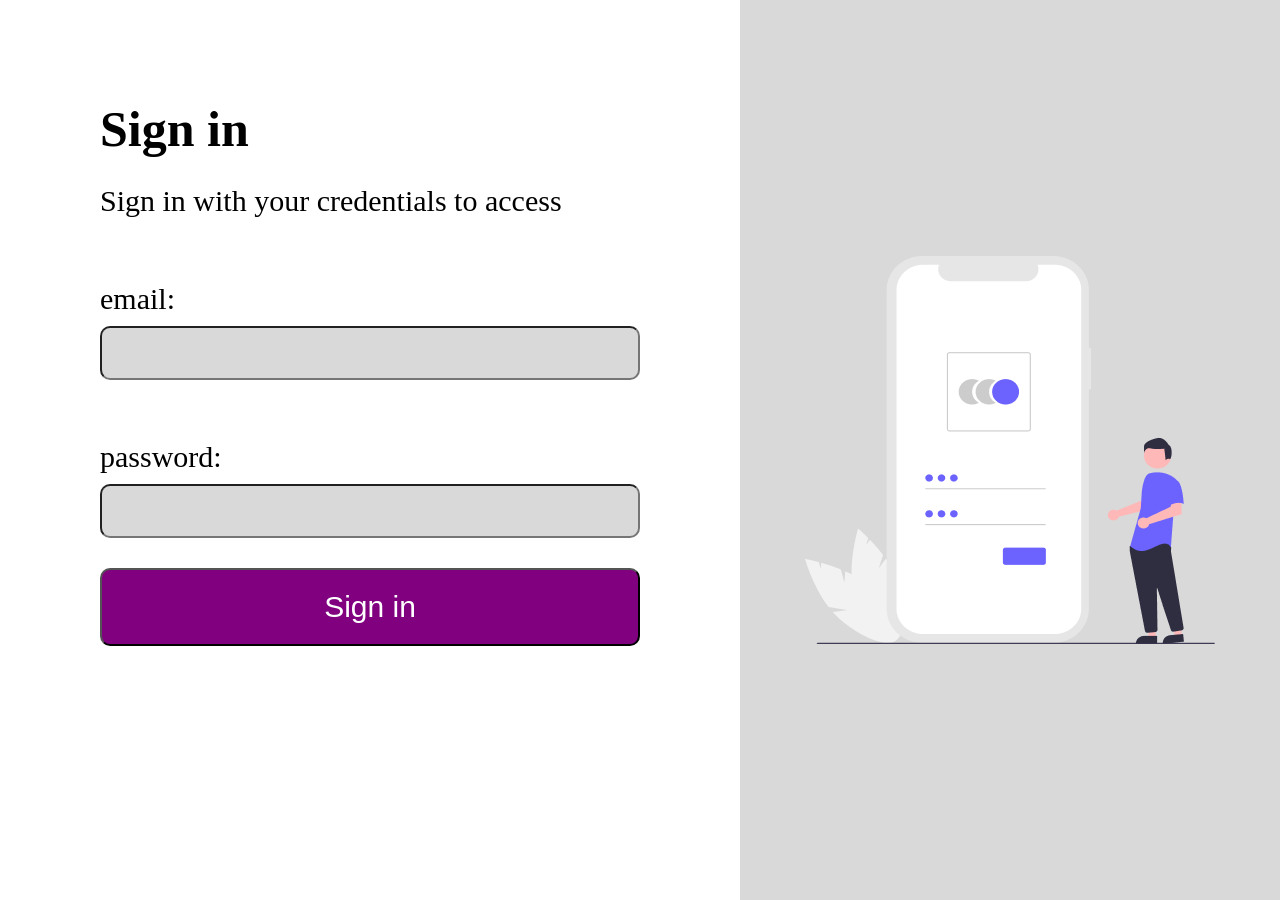
<file: exercices/01-authpage/index.html>
<!DOCTYPE html>
<html lang="en">
	<head>
		<meta charset="UTF-8" />
		<meta name="viewport" content="width=device-width, initial-scale=1.0" />
		<title>Document</title>
		<link rel="stylesheet" href="style.css" />
	</head>
	<body>
		<main>
			<div class="container1">
				<h1>Sign in</h1>
				<p>Sign in with your credentials to access</p>
				<form>
					<label for="email">email:</label>
					<input type="text" id="email" name="email" />
					<label for="password">password:</label>
					<input type="password" id="password" name="password" />
					<button type="submit">Sign in</button>
				</form>
			</div>
			<div class="container2">
				<img src="./images/image.png" alt="" />
			</div>
		</main>
	</body>
</html>
</file>
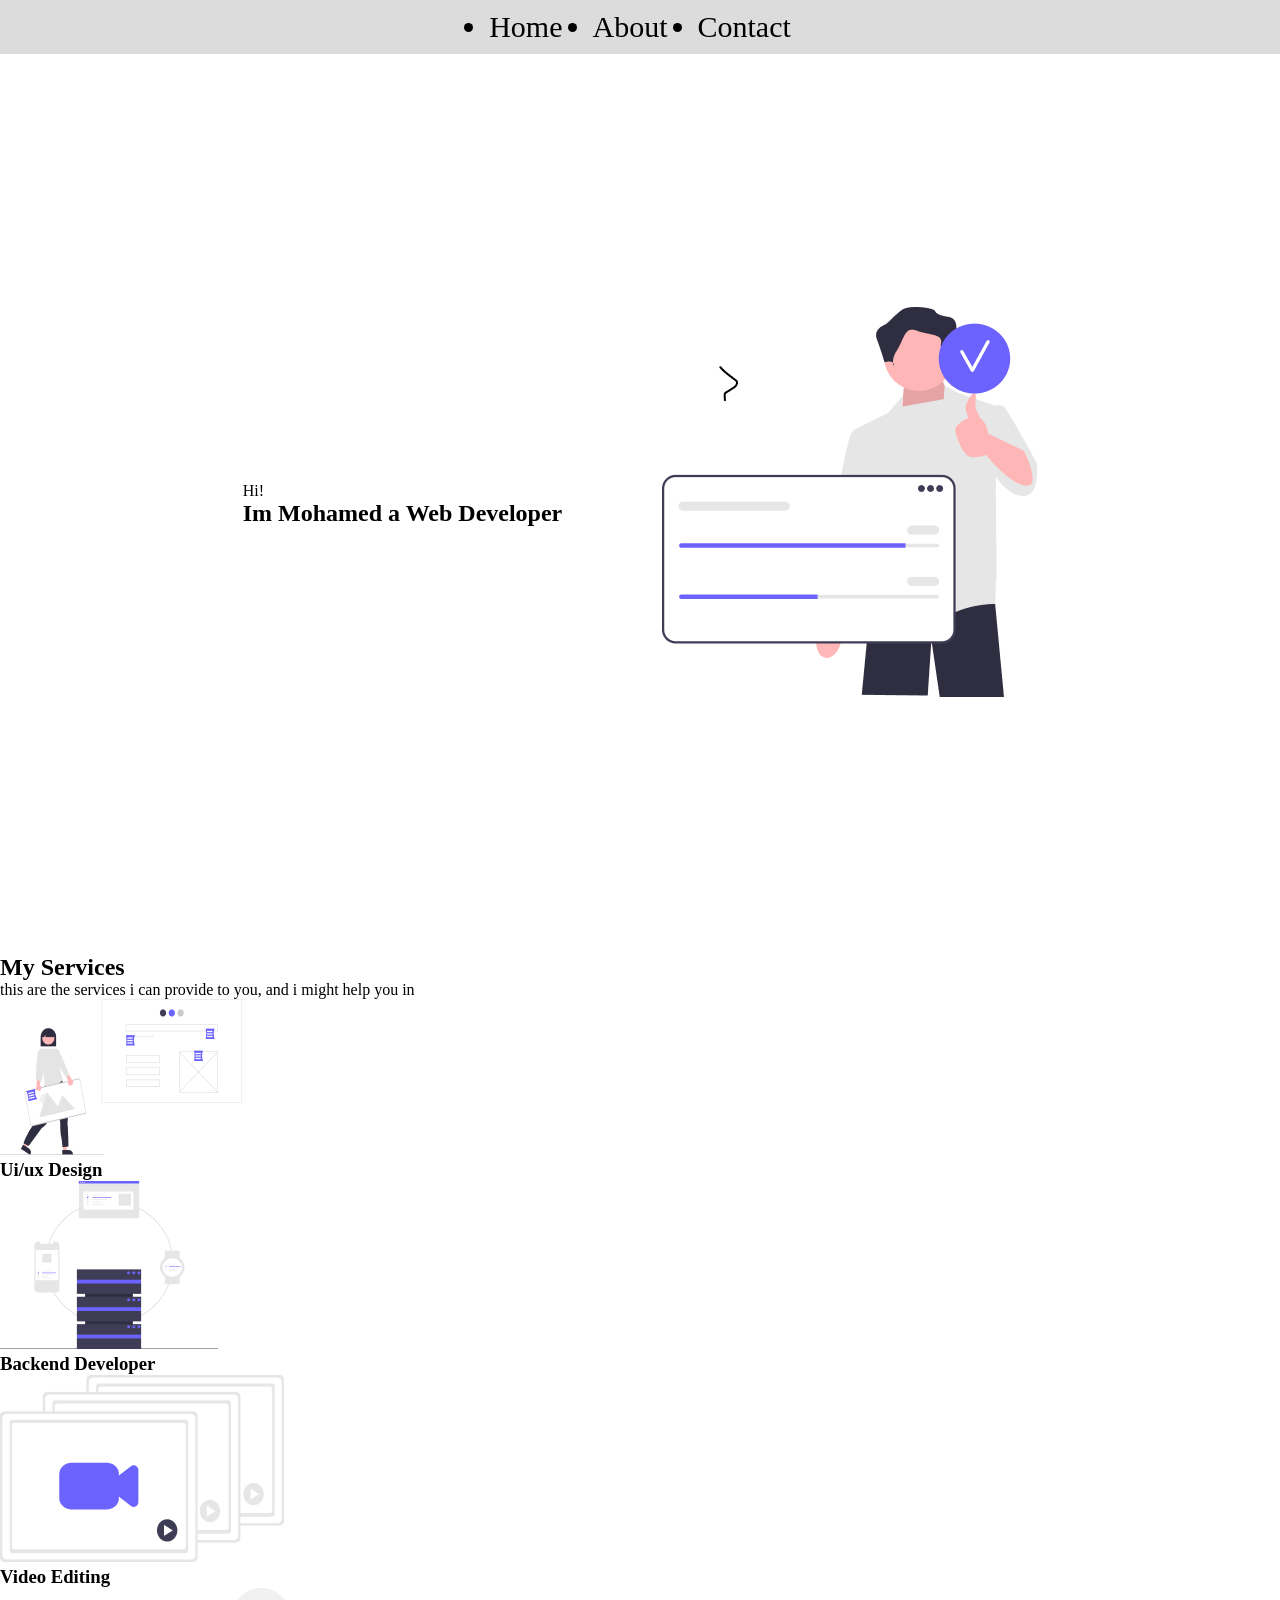
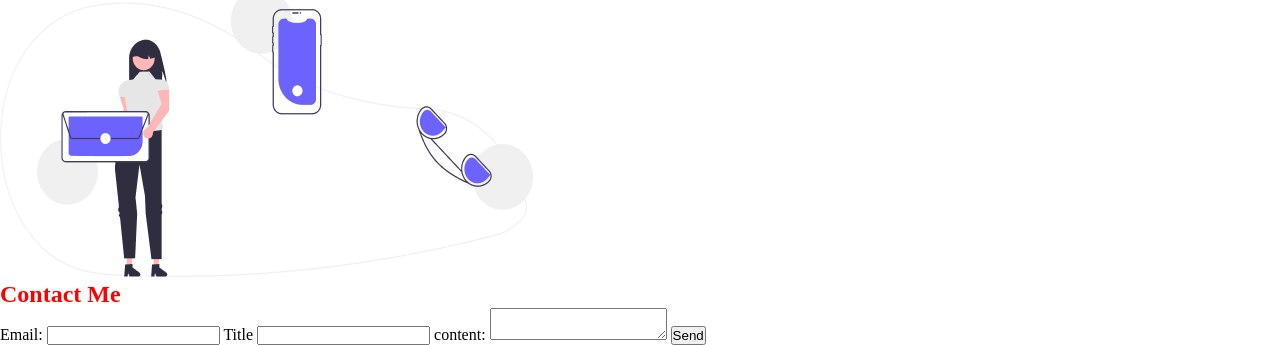
<file: exercices/02-portfolio/index.html>
<!DOCTYPE html>
<html lang="en">
	<head>
		<meta charset="UTF-8" />
		<meta name="viewport" content="width=device-width, initial-scale=1.0" />
		<title>Document</title>
		<link rel="stylesheet" href="style.css" />
	</head>
	<body>
		<main>
			<nav>
				<ul>
					<li>
						<a href="">Home</a>
					</li>
					<li>
						<a href="">About</a>
					</li>
					<li>
						<a href="">Contact</a>
					</li>
				</ul>
			</nav>
			<section class="section1">
				<div>
					<p>Hi!</p>
					<h1>Im <span>Mohamed</span> a <span>Web Developer</span></h1>
				</div>
				<div>
					<img src="./images/PNG image.png" alt="" />
				</div>
			</section>
			<section>
				<h2>My Services</h2>
				<p>
					this are the services i can provide to you, and i might help you in
				</p>
				<div>
					<div>
						<img src="./images/undraw_design_feedback_re_8gtk 1.png" alt="" />
						<h3>Ui/ux Design</h3>
					</div>
					<div>
						<img src="./images/undraw_server_cluster_jwwq 1.png" alt="" />
						<h3>Backend Developer</h3>
					</div>
					<div>
						<img src="./images/undraw_video_files_fu10 1.png" alt="" />
						<h3>Video Editing</h3>
					</div>
				</div>
			</section>
			<section>
				<div>
					<img src="./images/undraw_contact_us_re_4qqt 1.png" alt="" />
				</div>
				<div>
					<h2 style="color: red">Contact Me</h2>
					<form>
						<label for="email">Email:</label>
						<input type="text" name="email" id="email" />
						<label for="title">Title</label>
						<input type="text" name="title" id="title" />
						<label for="message">content:</label>
						<textarea name="message" id="message"></textarea>
						<button type="submit">Send</button>
					</form>
				</div>
			</section>
		</main>
	</body>
</html>
</file>
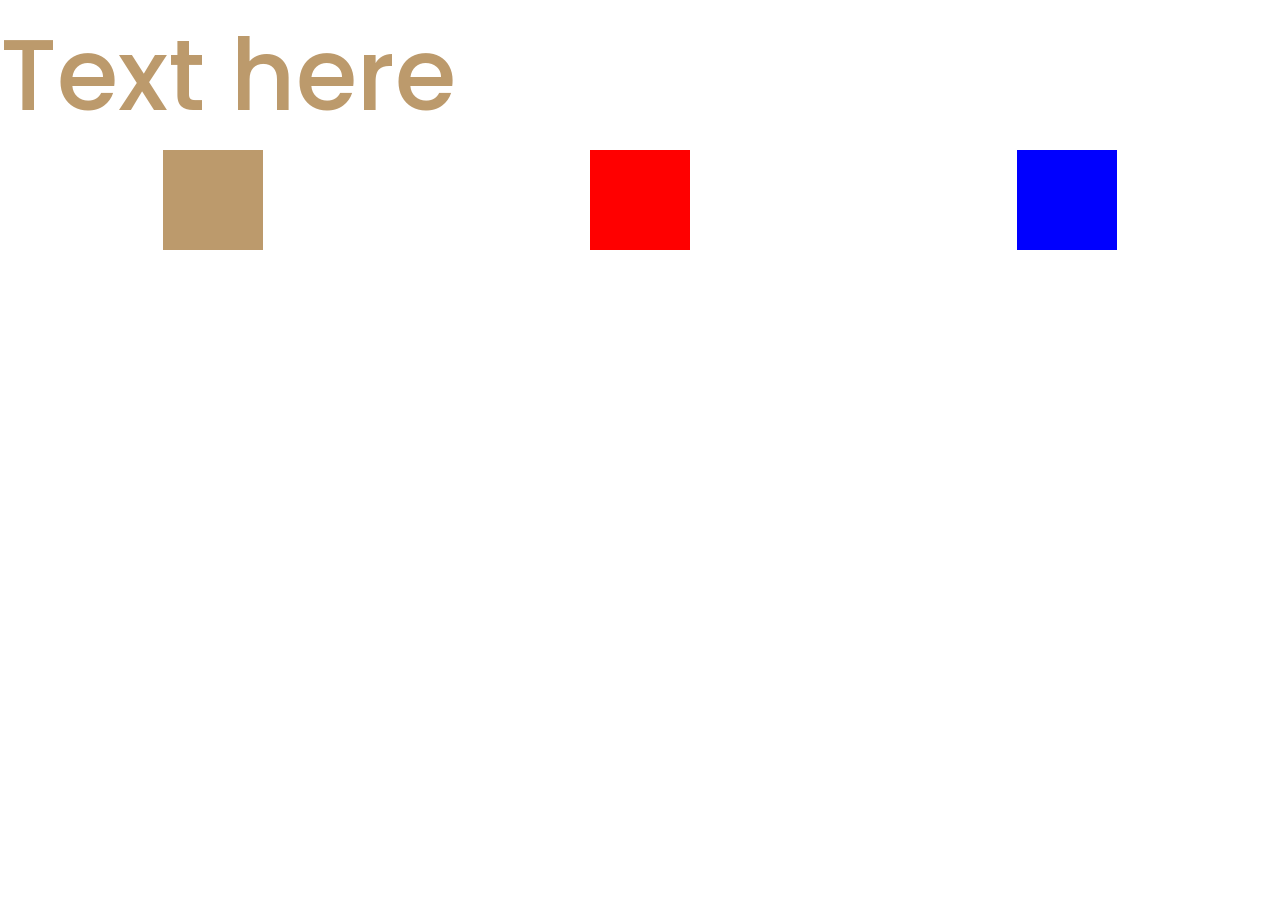
<file: workshops/css-workshpo/index.html>
<!DOCTYPE html>
<html lang="en">
	<head>
		<meta charset="UTF-8" />
		<meta name="viewport" content="width=device-width, initial-scale=1.0" />
		<title>Document</title>
		<link rel="preconnect" href="https://fonts.googleapis.com" />
		<link rel="preconnect" href="https://fonts.gstatic.com" crossorigin />
		<link
			href="https://fonts.googleapis.com/css2?family=Besley:ital,wght@0,400..900;1,400..900&family=Poppins:ital,wght@0,100;0,200;0,300;0,400;0,500;0,600;0,700;0,800;0,900;1,100;1,200;1,300;1,400;1,500;1,600;1,700;1,800;1,900&display=swap"
			rel="stylesheet"
		/>
		<link rel="stylesheet" href="style.css" />
	</head>
	<body>
		<h1 class="container">Text here</h1>
		<div class="father">
			<div class="child1"></div>
			<div class="child2"></div>
			<div class="child3"></div>
		</div>
	</body>
</html>
</file>
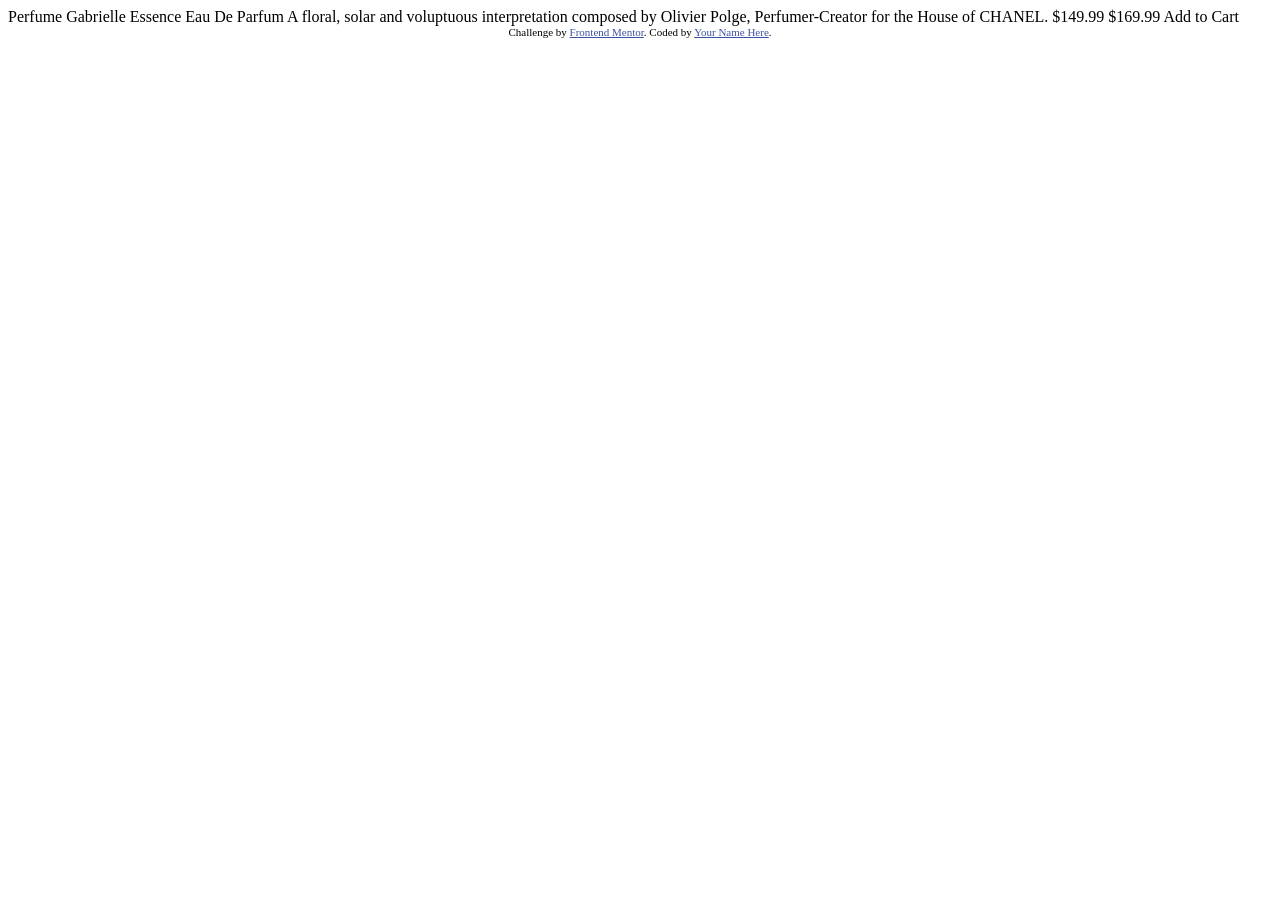
<file: exercices/04-leaderboard-challenge/product-preview-card-component-main/index.html>
<!DOCTYPE html>
<html lang="en">
<head>
  <meta charset="UTF-8">
  <meta name="viewport" content="width=device-width, initial-scale=1.0"> <!-- displays site properly based on user's device -->

  <link rel="icon" type="image/png" sizes="32x32" href="./images/favicon-32x32.png">
  
  <title>Frontend Mentor | Product preview card component</title>

  <!-- Feel free to remove these styles or customise in your own stylesheet 👍 -->
  <style>
    .attribution { font-size: 11px; text-align: center; }
    .attribution a { color: hsl(228, 45%, 44%); }
  </style>
</head>
<body>

  Perfume

  Gabrielle Essence Eau De Parfum

  A floral, solar and voluptuous interpretation composed by Olivier Polge, 
  Perfumer-Creator for the House of CHANEL.

  $149.99
  $169.99

  Add to Cart
  
  <div class="attribution">
    Challenge by <a href="https://www.frontendmentor.io?ref=challenge" target="_blank">Frontend Mentor</a>. 
    Coded by <a href="#">Your Name Here</a>.
  </div>
</body>
</html>
</file>
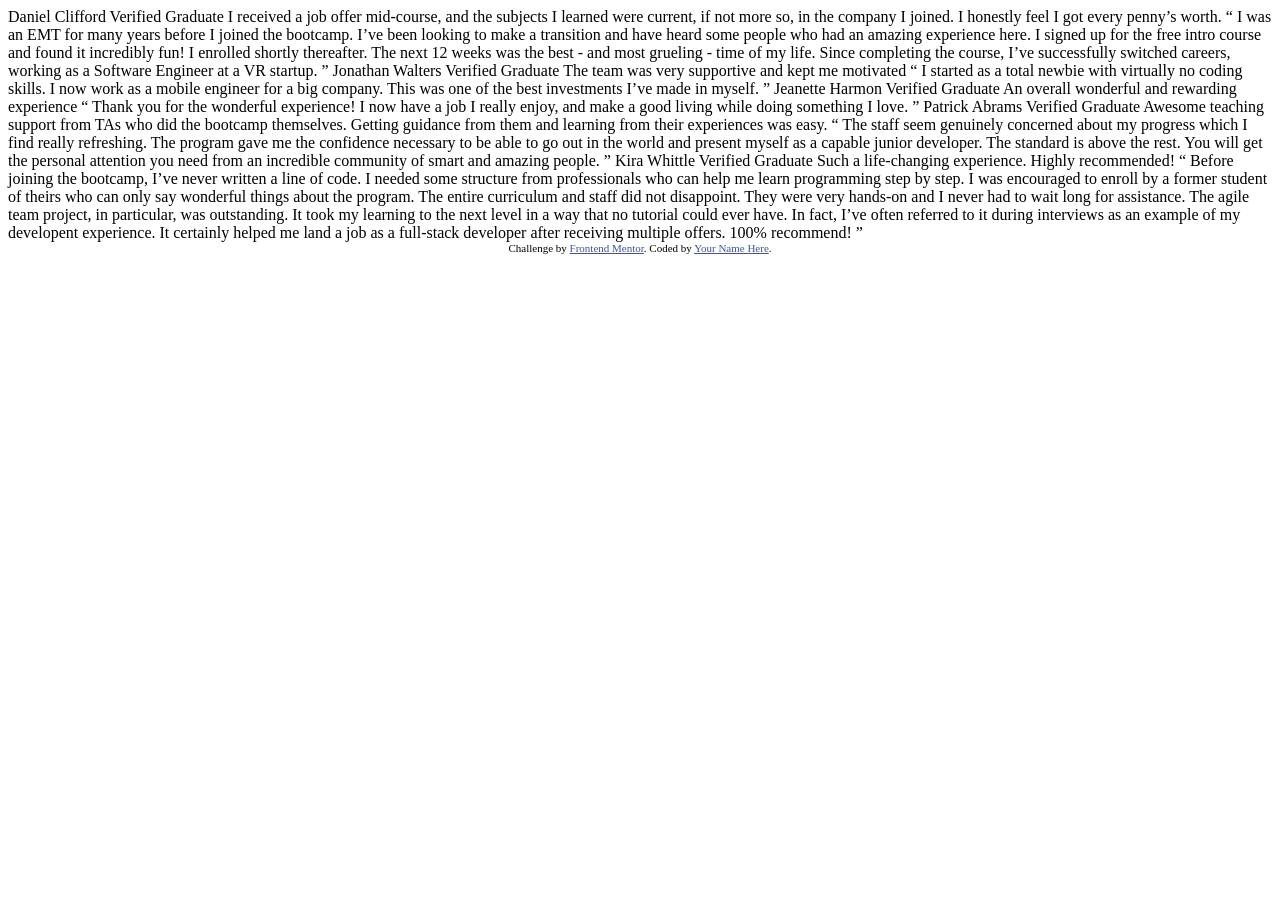
<file: exercices/04-leaderboard-challenge/testimonials-grid-section-main/index.html>
<!DOCTYPE html>
<html lang="en">
<head>
  <meta charset="UTF-8">
  <meta name="viewport" content="width=device-width, initial-scale=1.0"> <!-- displays site properly based on user's device -->

  <link rel="icon" type="image/png" sizes="32x32" href="./images/favicon-32x32.png">
  
  <title>Frontend Mentor | [Challenge Name Here]</title>

  <!-- Feel free to remove these styles or customise in your own stylesheet 👍 -->
  <style>
    .attribution { font-size: 11px; text-align: center; }
    .attribution a { color: hsl(228, 45%, 44%); }
  </style>
</head>
<body>
  Daniel Clifford
  Verified Graduate

  I received a job offer mid-course, and the subjects I learned were current, if not more so, 
  in the company I joined. I honestly feel I got every penny’s worth.

  “ I was an EMT for many years before I joined the bootcamp. I’ve been looking to make a 
  transition and have heard some people who had an amazing experience here. I signed up 
  for the free intro course and found it incredibly fun! I enrolled shortly thereafter. 
  The next 12 weeks was the best - and most grueling - time of my life. Since completing 
  the course, I’ve successfully switched careers, working as a Software Engineer at a VR startup. ”

  Jonathan Walters
  Verified Graduate

  The team was very supportive and kept me motivated

  “ I started as a total newbie with virtually no coding skills. I now work as a mobile engineer 
  for a big company. This was one of the best investments I’ve made in myself. ”

  Jeanette Harmon
  Verified Graduate

  An overall wonderful and rewarding experience

  “ Thank you for the wonderful experience! I now have a job I really enjoy, and make a good living 
  while doing something I love. ”

  Patrick Abrams
  Verified Graduate

  Awesome teaching support from TAs who did the bootcamp themselves. Getting guidance from them and 
  learning from their experiences was easy.

  “ The staff seem genuinely concerned about my progress which I find really refreshing. The program 
  gave me the confidence necessary to be able to go out in the world and present myself as a capable 
  junior developer. The standard is above the rest. You will get the personal attention you need from 
  an incredible community of smart and amazing people. ”

  Kira Whittle
  Verified Graduate

  Such a life-changing experience. Highly recommended!

  “ Before joining the bootcamp, I’ve never written a line of code. I needed some structure from 
  professionals who can help me learn programming step by step. I was encouraged to enroll by a former 
  student of theirs who can only say wonderful things about the program. The entire curriculum and staff 
  did not disappoint. They were very hands-on and I never had to wait long for assistance. The agile team 
  project, in particular, was outstanding. It took my learning to the next level in a way that no tutorial 
  could ever have. In fact, I’ve often referred to it during interviews as an example of my developent 
  experience. It certainly helped me land a job as a full-stack developer after receiving multiple offers. 
  100% recommend! ”
  
  <div class="attribution">
    Challenge by <a href="https://www.frontendmentor.io?ref=challenge" target="_blank">Frontend Mentor</a>. 
    Coded by <a href="#">Your Name Here</a>.
  </div>
</body>
</html>
</file>
<file: exercices/01-authpage/style.css>
* {
  margin: 0;
  padding: 0;
}

main {
  display: flex;
  height: 100vh;
}

.container2 {
  width: 50%;
  display: flex;
  justify-content: center;
  align-items: center;
  background-color: #D9D9D9;

}

.container1 {
  width: 50%;
  padding: 100px
    /* display: flex;
  justify-content: center; */
}

form {
  display: flex;
  gap: 10px;
  flex-direction: column;
}

#email {
  margin-bottom: 50px;
}

h1 {
  font-size: 50px;
  font-weight: bold;
}

p {
  font-size: 30px;
  margin-top: 2vw;
  margin-bottom: 5vw;
}

label {
  font-size: 30px;
}

button {
  background-color: purple;
  border-radius: 10px;
  padding: 20px 15px;
  margin-top: 20px;
  color: white;
  font-size: 30px;
}


input {
  background-color: #D9D9D9;
  height: 50px;
  border-radius: 10px
}
</file>
<file: exercices/02-portfolio/style.css>
* {
  margin: 0;
  padding: 0;
}

main {
  display: flex;
  flex-direction: column
}


nav ul {
  display: flex;
  background-color: #DCDCDC;
  justify-content: center;
  gap: 30px;
  font-size: 30px;
  padding: 10px;
}

nav ul a {
  color: black;
  text-decoration: none;
}

.section1 {
  display: flex;
  justify-content: center;
  height: 100vh;
  gap: 100px;
  align-items: center;
}
</file>
<file: workshops/css-workshpo/style.css>
* {
  margin: 0;
  padding: 0;
}

.container {
  font-family: "Poppins", sans-serif;
  font-size: 100px;
  font-weight: 500;
  color: #BC9A6C;
}

.father {
  display: flex;


  justify-content: space-around;
  flex-direction: row;
}

.child1 {
  width: 100px;
  height: 100px;
  background-color: #BC9A6C;
}

.child2 {
  width: 100px;
  height: 100px;
  background-color: red;
}

.child3 {
  width: 100px;
  height: 100px;
  background-color: blue;
}
</file>
